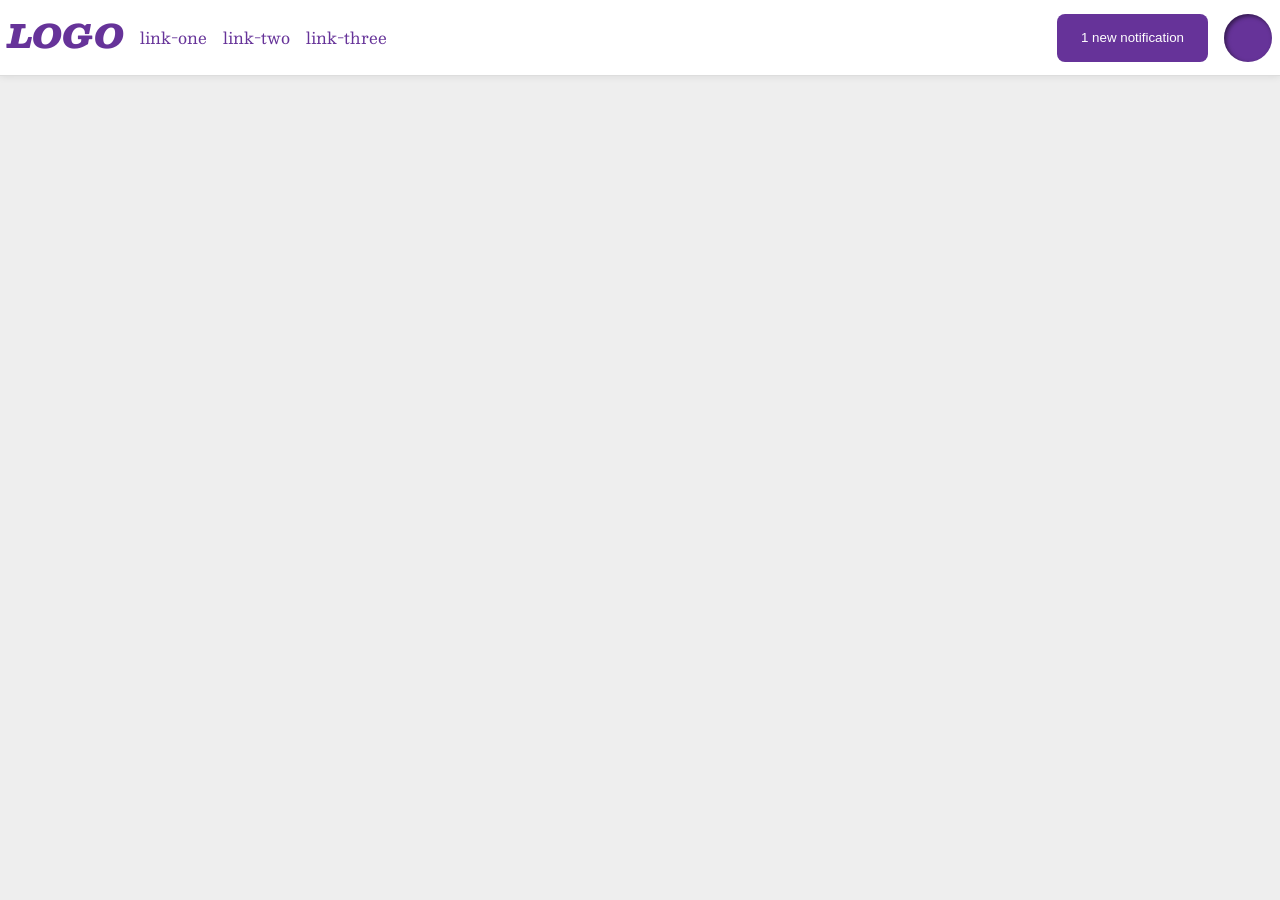
<file: foundations/flex/03-flex-header-2/index.html>
<!DOCTYPE html>
<html lang="en">
  <head>
    <meta charset="UTF-8">
    <meta http-equiv="X-UA-Compatible" content="IE=edge">
    <meta name="viewport" content="width=device-width, initial-scale=1.0">
    <title>Flex Header 2</title>
    <link rel="stylesheet" href="style.css">
  </head>
  <body>
    <div class="header">
      <div class="left-links">
        <div class="logo">
          LOGO
        </div>
        <ul class="links">
          <li><a href="https://google.com">link-one</a></li>
          <li><a href="https://google.com">link-two</a></li>
          <li><a href="https://google.com">link-three</a></li>
        </ul>
      </div>
      <div class="right-links">
        <button class="notifications">
          1 new notification
        </button>
        <div class="profile-image"></div>
      </div>
      
    </div>
  </body>
</html>
</file>
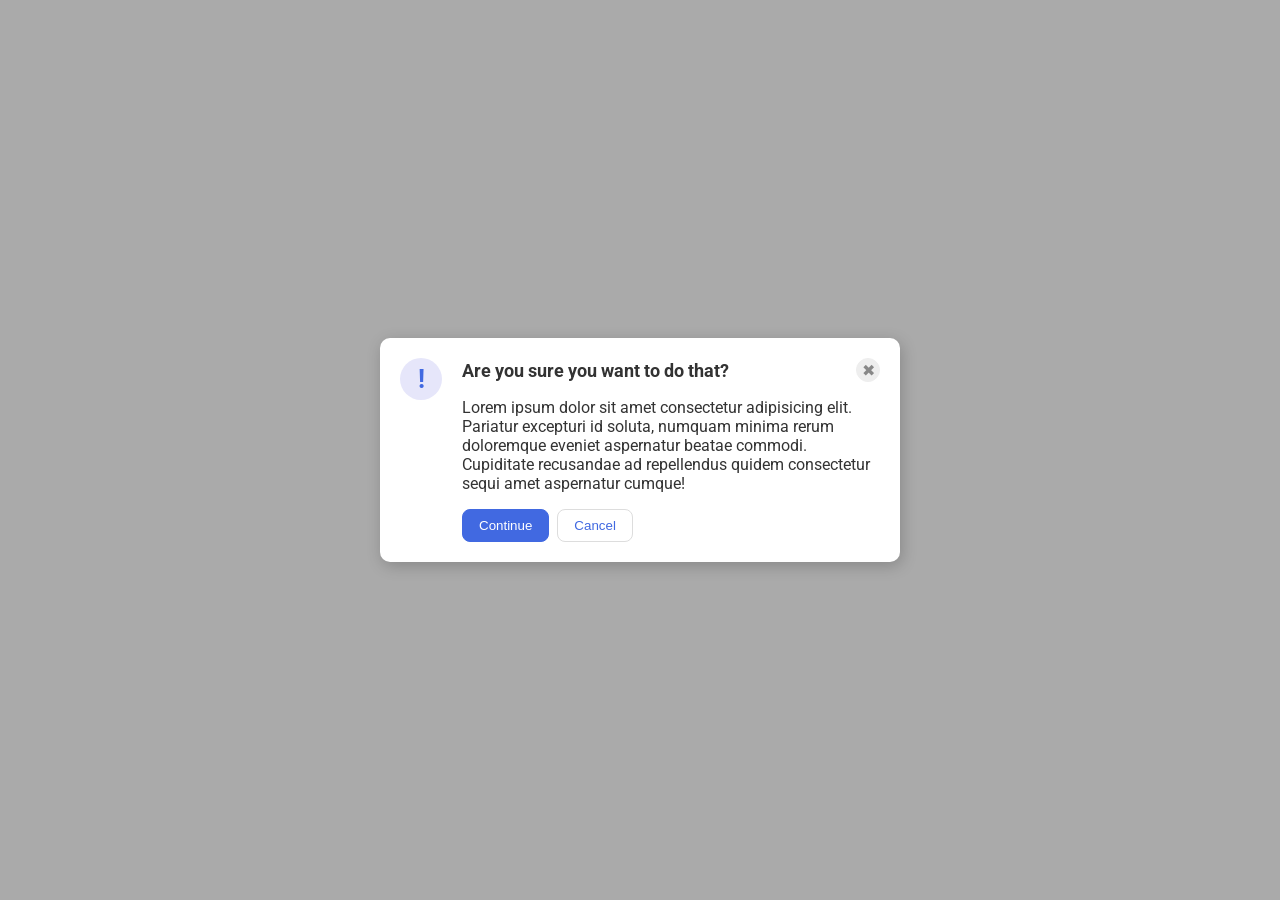
<file: foundations/flex/05-flex-modal/index.html>
<!DOCTYPE html>
<html lang="en">
  <head>
    <meta charset="UTF-8">
    <meta http-equiv="X-UA-Compatible" content="IE=edge">
    <meta name="viewport" content="width=device-width, initial-scale=1.0">
    <link rel="stylesheet" href="style.css">
    <title>Modal</title>
  </head>
  <body>
    <div class="modal">
      <div class="icon">!</div>
      <div class="container">
        <header class="header">
          <div>Are you sure you want to do that?</div>
          <button class="close-button">✖</button>
        </header>
        <div class="text">Lorem ipsum dolor sit amet consectetur adipisicing elit. Pariatur excepturi id soluta, numquam minima rerum doloremque eveniet aspernatur beatae commodi. Cupiditate recusandae ad repellendus quidem consectetur sequi amet aspernatur cumque!</div>
        <div class="buttons">
          <button class="continue">Continue</button>
        <button class="cancel">Cancel</button>
        </div>
      </div>
    </div>
  </body>
</html>
</file>
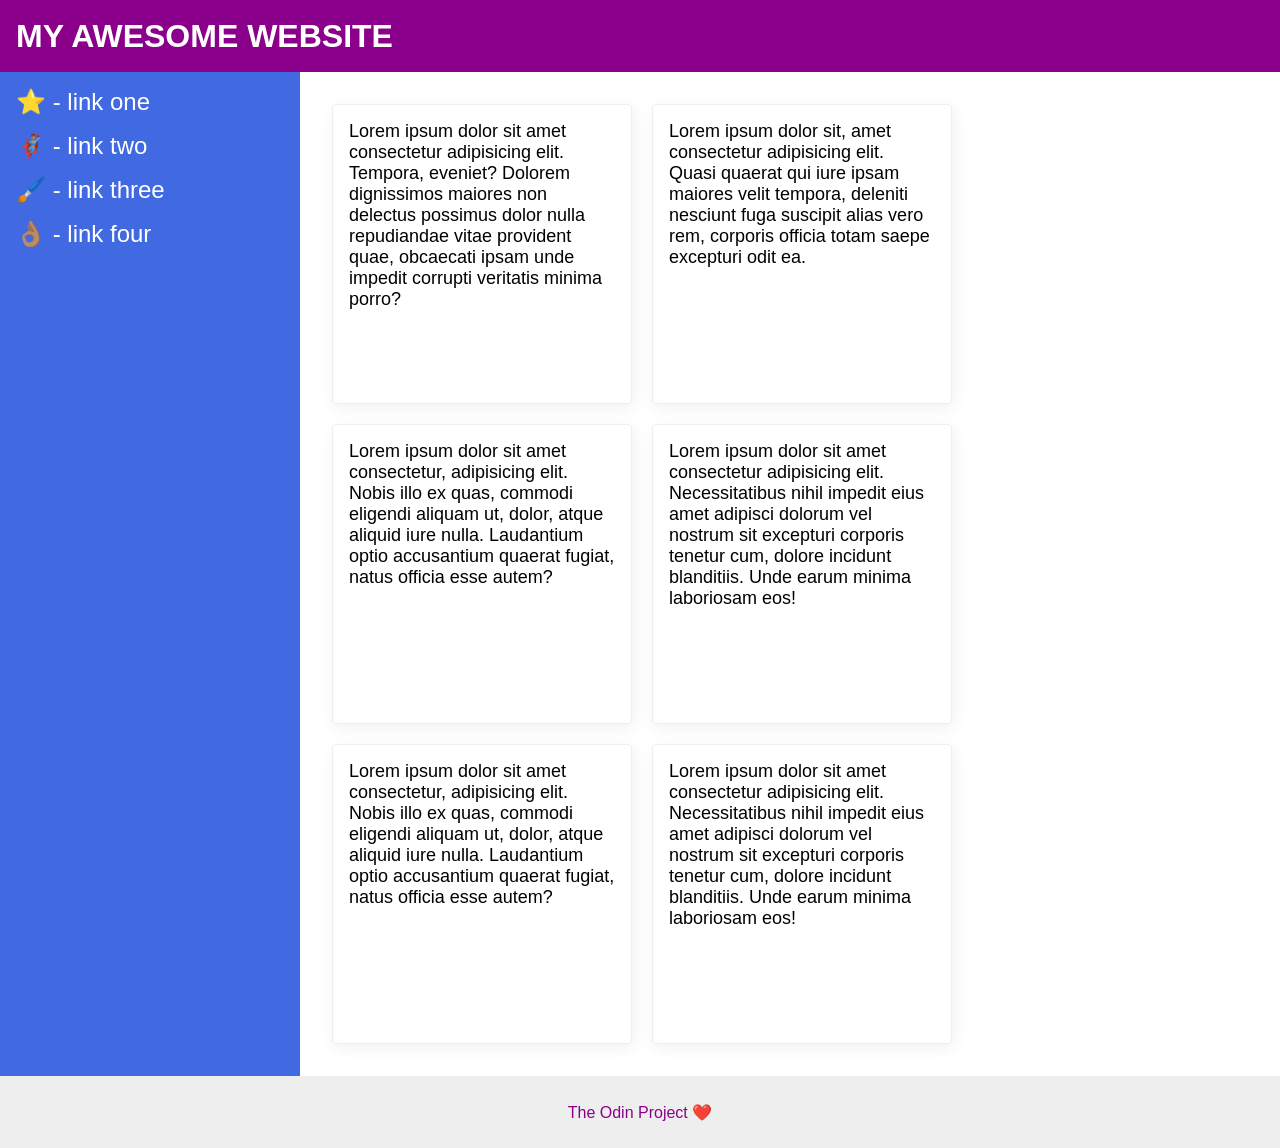
<file: foundations/flex/07-flex-layout-2/index.html>
<!DOCTYPE html>
<html lang="en">
  <head>
    <meta charset="UTF-8">
    <meta http-equiv="X-UA-Compatible" content="IE=edge">
    <meta name="viewport" content="width=device-width, initial-scale=1.0">
    <title>The Holy Grail</title>
    <link rel="stylesheet" href="style.css">
  </head>
  <body>
    <div class="header">
      MY AWESOME WEBSITE
    </div>
    <div class="main-content">
      <div class="sidebar">
        <ul>
          <li><a href="#">⭐ - link one</a></li>
          <li><a href="#">🦸🏽‍♂️ - link two</a></li>
          <li><a href="#">🖌️ - link three</a></li>
          <li><a href="#">👌🏽 - link four</a></li>
        </ul>
      </div>

      <div class="cards">
        <div class="card">Lorem ipsum dolor sit amet consectetur adipisicing elit. Tempora, eveniet? Dolorem dignissimos maiores non delectus possimus dolor nulla repudiandae vitae provident quae, obcaecati ipsam unde impedit corrupti veritatis minima porro?</div>
        <div class="card">Lorem ipsum dolor sit, amet consectetur adipisicing elit. Quasi quaerat qui iure ipsam maiores velit tempora, deleniti nesciunt fuga suscipit alias vero rem, corporis officia totam saepe excepturi odit ea.</div>
        <div class="card">Lorem ipsum dolor sit amet consectetur, adipisicing elit. Nobis illo ex quas, commodi eligendi aliquam ut, dolor, atque aliquid iure nulla. Laudantium optio accusantium quaerat fugiat, natus officia esse autem?</div>
        <div class="card">Lorem ipsum dolor sit amet consectetur adipisicing elit. Necessitatibus nihil impedit eius amet adipisci dolorum vel nostrum sit excepturi corporis tenetur cum, dolore incidunt blanditiis. Unde earum minima laboriosam eos!</div>
        <div class="card">Lorem ipsum dolor sit amet consectetur, adipisicing elit. Nobis illo ex quas, commodi eligendi aliquam ut, dolor, atque aliquid iure nulla. Laudantium optio accusantium quaerat fugiat, natus officia esse autem?</div>
        <div class="card">Lorem ipsum dolor sit amet consectetur adipisicing elit. Necessitatibus nihil impedit eius amet adipisci dolorum vel nostrum sit excepturi corporis tenetur cum, dolore incidunt blanditiis. Unde earum minima laboriosam eos!</div>
      </div>
    </div>
    
    
    <div class="footer">
      The Odin Project ❤️
    </div>
  </body>
</html>
</file>
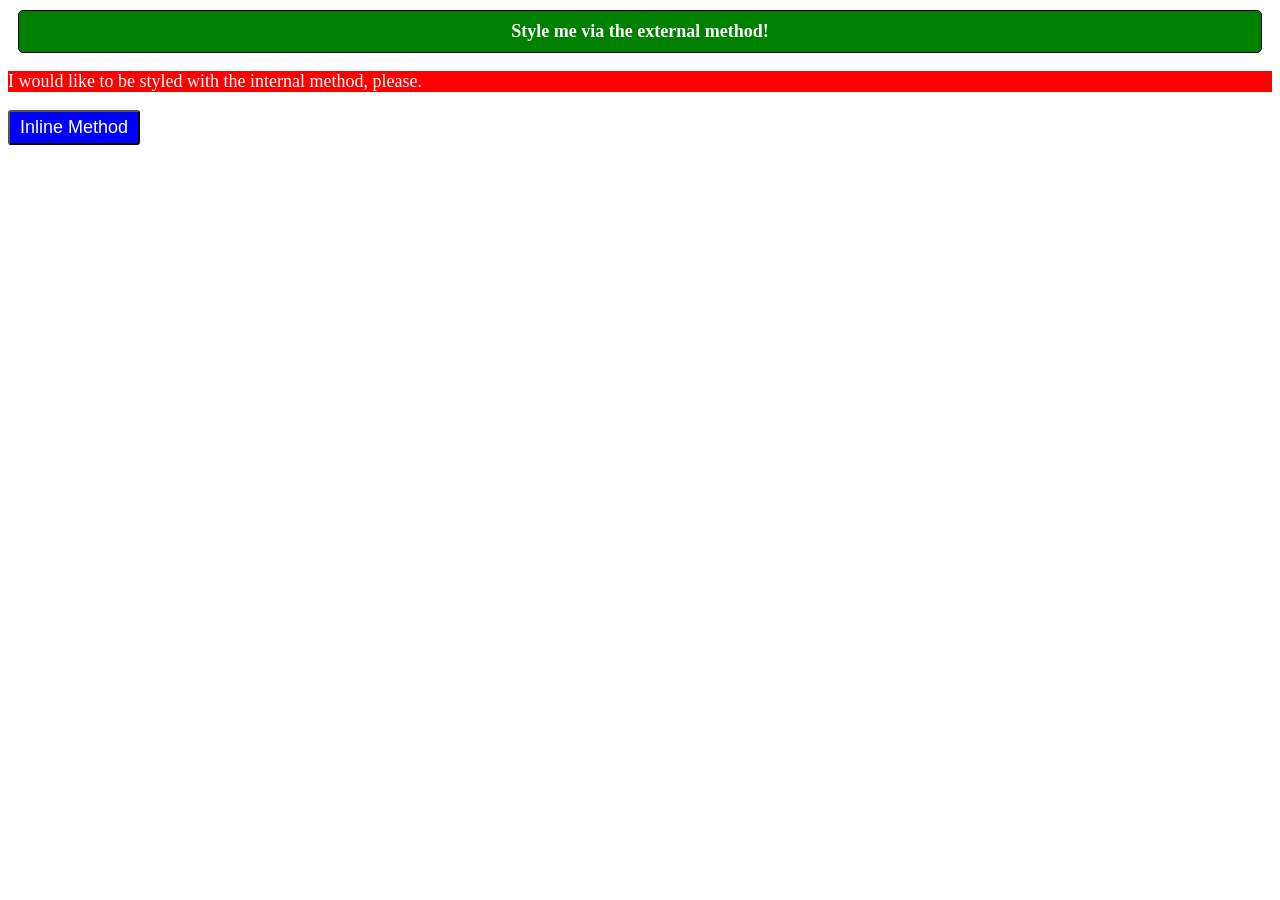
<file: foundations/intro-to-css/01-css-methods/index.html>
<!DOCTYPE html>
<html lang="en">
  <head>
    <meta charset="UTF-8">
    <meta http-equiv="X-UA-Compatible" content="IE=edge">
    <meta name="viewport" content="width=device-width, initial-scale=1.0">
    <link rel="stylesheet" href="styles.css">
    <style>
      button {
        background-color: blue;
        color: white;
        font-size: 18px;
        border-radius: 3px;
        padding: 5px 10px;
      }
    </style>
    <title>Methods for Adding CSS</title>
  </head>
  <body>
    <div class="external-method">Style me via the external method!</div>
    <p style="background-color: red; color: white; font-size: 18px;">I would like to be styled with the internal method, please.</p>
    <button>Inline Method</button>
  </body>
</html>
</file>
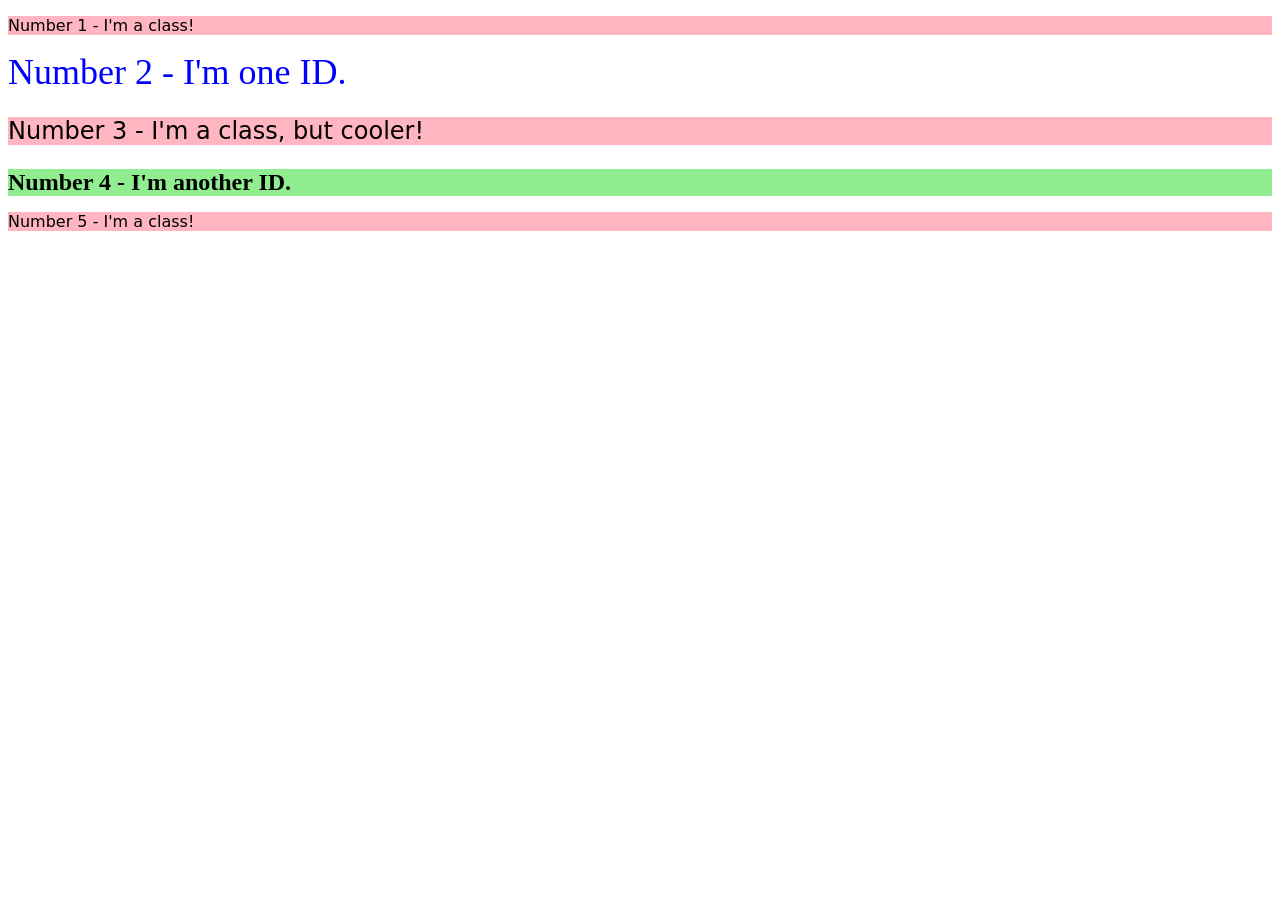
<file: foundations/intro-to-css/02-class-id-selectors/index.html>
<!DOCTYPE html>
<html lang="en">
  <head>
    <meta charset="UTF-8">
    <meta http-equiv="X-UA-Compatible" content="IE=edge">
    <meta name="viewport" content="width=device-width, initial-scale=1.0">
    <title>Class and ID Selectors</title>
    <link rel="stylesheet" href="style.css">
  </head>
  <body>
    <p class="odd-numbered-elements">Number 1 - I'm a class!</p>
    <div class="second-element">Number 2 - I'm one ID.</div>
    <p class="odd-numbered-elements third-element">Number 3 - I'm a class, but cooler!</p>
    <div class="fourth-element">Number 4 - I'm another ID.</div>
    <p class="odd-numbered-elements">Number 5 - I'm a class!</p>
  </body>
</html>
</file>
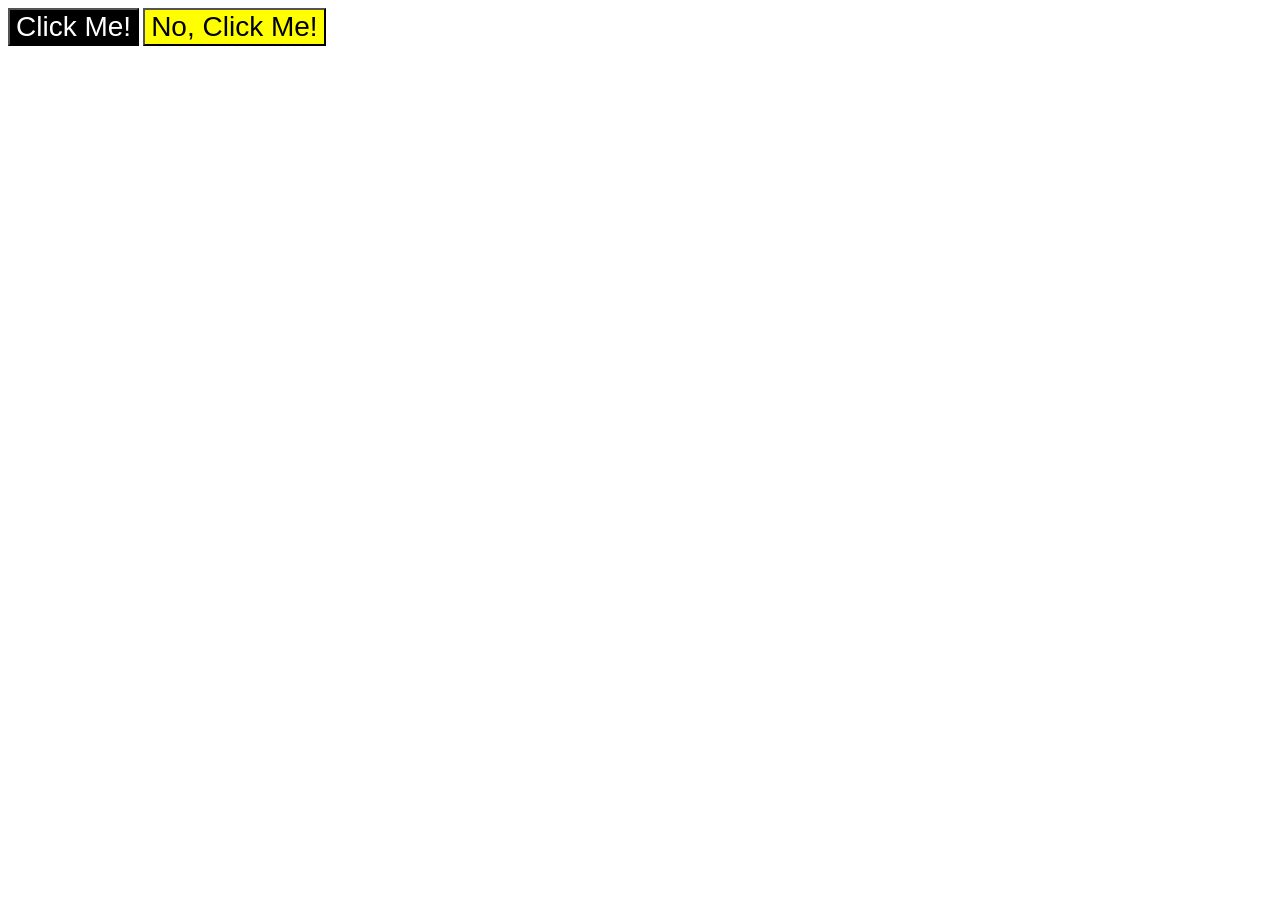
<file: foundations/intro-to-css/03-grouping-selectors/index.html>
<!DOCTYPE html>
<html lang="en">
  <head>
    <meta charset="UTF-8">
    <meta http-equiv="X-UA-Compatible" content="IE=edge">
    <meta name="viewport" content="width=device-width, initial-scale=1.0">
    <title>Grouping Selectors</title>
    <link rel="stylesheet" href="style.css">
  </head>
  <body>
    <button class="button1">Click Me!</button>
    <button class="button2">No, Click Me!</button>
  </body>
</html>
</file>
<file: foundations/flex/03-flex-header-2/style.css>
/* this is some magical font-importing.  
you'll learn about it later. */
@import url('https://fonts.googleapis.com/css2?family=Besley:ital,wght@0,400;1,900&display=swap');

body {
  margin: 0;
  background: #eee;
  font-family: Besley, serif;
}

.header {
  background: white;
  border-bottom: 1px solid #ddd;
  box-shadow: 0 0 8px rgba(0,0,0,.1);
  display: flex;
  flex-direction: row;
  justify-content: space-between;
  align-items: center;
}

.left-links,
.right-links {
  padding: 8px;
}

.links {
  padding: 0px;
}

.left-links,
.right-links,
.links {
  display: flex;
  flex-direction: row;
  gap: 16px;
}

.profile-image {
  background: rebeccapurple;
  box-shadow: inset 2px 2px 4px rgba(0,0,0,.5);
  border-radius: 50%;
  width: 48px;
  height: 48px;
}

.logo {
  color: rebeccapurple;
  font-size: 32px;
  font-weight: 900;
  font-style: italic;
}

button {
  border: none;
  border-radius: 8px;
  background: rebeccapurple;
  color: white;
  padding: 8px 24px;
}

a {
  /* this removes the line under our links */
  text-decoration: none;
  color: rebeccapurple;
}

ul {
  list-style-type: none;
}
</file>
<file: foundations/flex/05-flex-modal/style.css>
@import url('https://fonts.googleapis.com/css2?family=Roboto:wght@400;700&display=swap');

html, body {
  height: 100%;
}

body {
  font-family: Roboto, sans-serif;
  margin: 0;
  background: #aaa;
  color: #333;
  /* I'll give you this one for free lol */
  display: flex;
  align-items: center;
  justify-content: center;
}

.modal {
  background: white;
  width: 480px;
  border-radius: 10px;
  box-shadow: 2px 4px 16px rgba(0,0,0,.2);
  padding: 20px;
  display: flex;
  gap: 20px;
}

.container {
  display: flex;
  flex-direction: column;
  gap: 16px;
}

.header {
  display: flex;
  justify-content: space-between;
  align-items: center;
  font-weight: bold;
  font-size: 18px;
}

.buttons {
  display: flex;
  justify-content: flex-start;
  gap:8px;
}

.icon {
  color: royalblue;
  font-size: 26px;
  font-weight: 700;
  background: lavender;
  width: 42px;
  height: 42px;
  border-radius: 50%;
  display: flex;
  align-items: center;
  justify-content: center;
  flex-shrink: 0;
}

.close-button {
  background: #eee;
  border-radius: 50%;
  color: #888;
  font-weight: 400;
  font-size: 16px;
  height: 24px;
  width: 24px;
  display: flex;
  align-items: center;
  justify-content: center;
  border: 1px solid #eee;
  padding: 0;
}

button {
  cursor: pointer;
  padding: 8px 16px;
  border-radius: 8px;
}

button.continue {
  background: royalblue;
  border: 1px solid royalblue;
  color: white;
}

button.cancel {
  background: white;
  border: 1px solid #ddd;
  color: royalblue;
}
</file>
<file: foundations/flex/07-flex-layout-2/style.css>
body {
  font-family: -apple-system, BlinkMacSystemFont, 'Segoe UI', Roboto, Oxygen, Ubuntu, Cantarell, 'Open Sans', 'Helvetica Neue', sans-serif;
  margin: 0;
  min-height: 100vh;
  display: flex;
  flex-direction: column;
}

.header, .footer {
  display: flex;
  align-items: center;
  padding: 0px 16px;
}

.header {
  height: 72px;
  background: darkmagenta;
  color: white;
  font-size: 32px;
  font-weight: 900;
}

.main-content {
  display: flex;
  flex: 1;
  justify-content: flex-start;
  height: 100%;
}

.footer {
  height: 72px;
  background: #eee;
  color: darkmagenta;
  justify-content: center;
  align-items: center;
}

.sidebar {
  width: 300px;
  flex-shrink: 0;
  background: royalblue;
  box-sizing: border-box;
  padding: 16px;
}

.sidebar ul {
  list-style-type: none;
  padding: 0;
  margin: 0;
}

.sidebar li {
  margin-bottom: 16px;
}

.sidebar a {
  color: white;
  text-decoration: none;
  font-size: 24px;
}

.cards {
  display: flex;
  flex-flow: row wrap;
  align-content: flex-start;
  padding: 32px;
  gap: 20px;
}

.card {
  border: 1px solid #eee;
  box-shadow: 2px 4px 16px rgba(0,0,0,.06);
  border-radius: 4px;
  width: 300px;
  height: 300px;
  padding: 16px;
  box-sizing: border-box;
  display: flex;
  align-items: flex-start;
  font-size: 18px;
  font-weight: 500;
  color: black;
}
</file>
<file: foundations/intro-to-css/01-css-methods/styles.css>
.external-method {
    background-color: green;
    color: white;
    font-size: 18px;
    font-weight: bold;
    padding: 10px;
    border-radius: 5px;
    text-align: center;
    margin: 10px;
    border: 1px solid black;
}
</file>
<file: foundations/intro-to-css/02-class-id-selectors/style.css>
/* Add CSS Styling 
* **All odd numbered elements**: a light red/pink background, and a list of fonts containing `Verdana` and `DejaVu Sans` with `sans-serif` as a fallback
* **The second element**: blue text and a font size of 36px
* **The third element**: in addition to the styles for all odd numbered elements, add a font size of 24px
* **The fourth element**: a light green background, a font size of 24px, and bold
*/

.odd-numbered-elements {
  background-color: lightpink;
  font-family: Verdana, DejaVu Sans, sans-serif;
}

.second-element {
  color: blue;
  font-size: 36px;
}

.third-element {
  font-size: 24px;
}

.fourth-element {
  background-color: lightgreen;
  font-size: 24px;
  font-weight: bold;
}
</file>
<file: foundations/intro-to-css/03-grouping-selectors/style.css>
/* Add CSS Styling 
- **The first element**: a black background and white text
- **The second element**: a yellow background
- **Both elements**: a font size of 28px and a list of fonts containing 
`Helvetica` and `Times New Roman`, with `sans-serif` as a fallback
*/

.button1, .button2 {
    font-size: 28px;
    font-family: Helvetica, Times New Roman, sans-serif;
}

.button1 {
    background-color: black;
    color: white;
}

.button2 {
    background-color: yellow;
}
</file>
